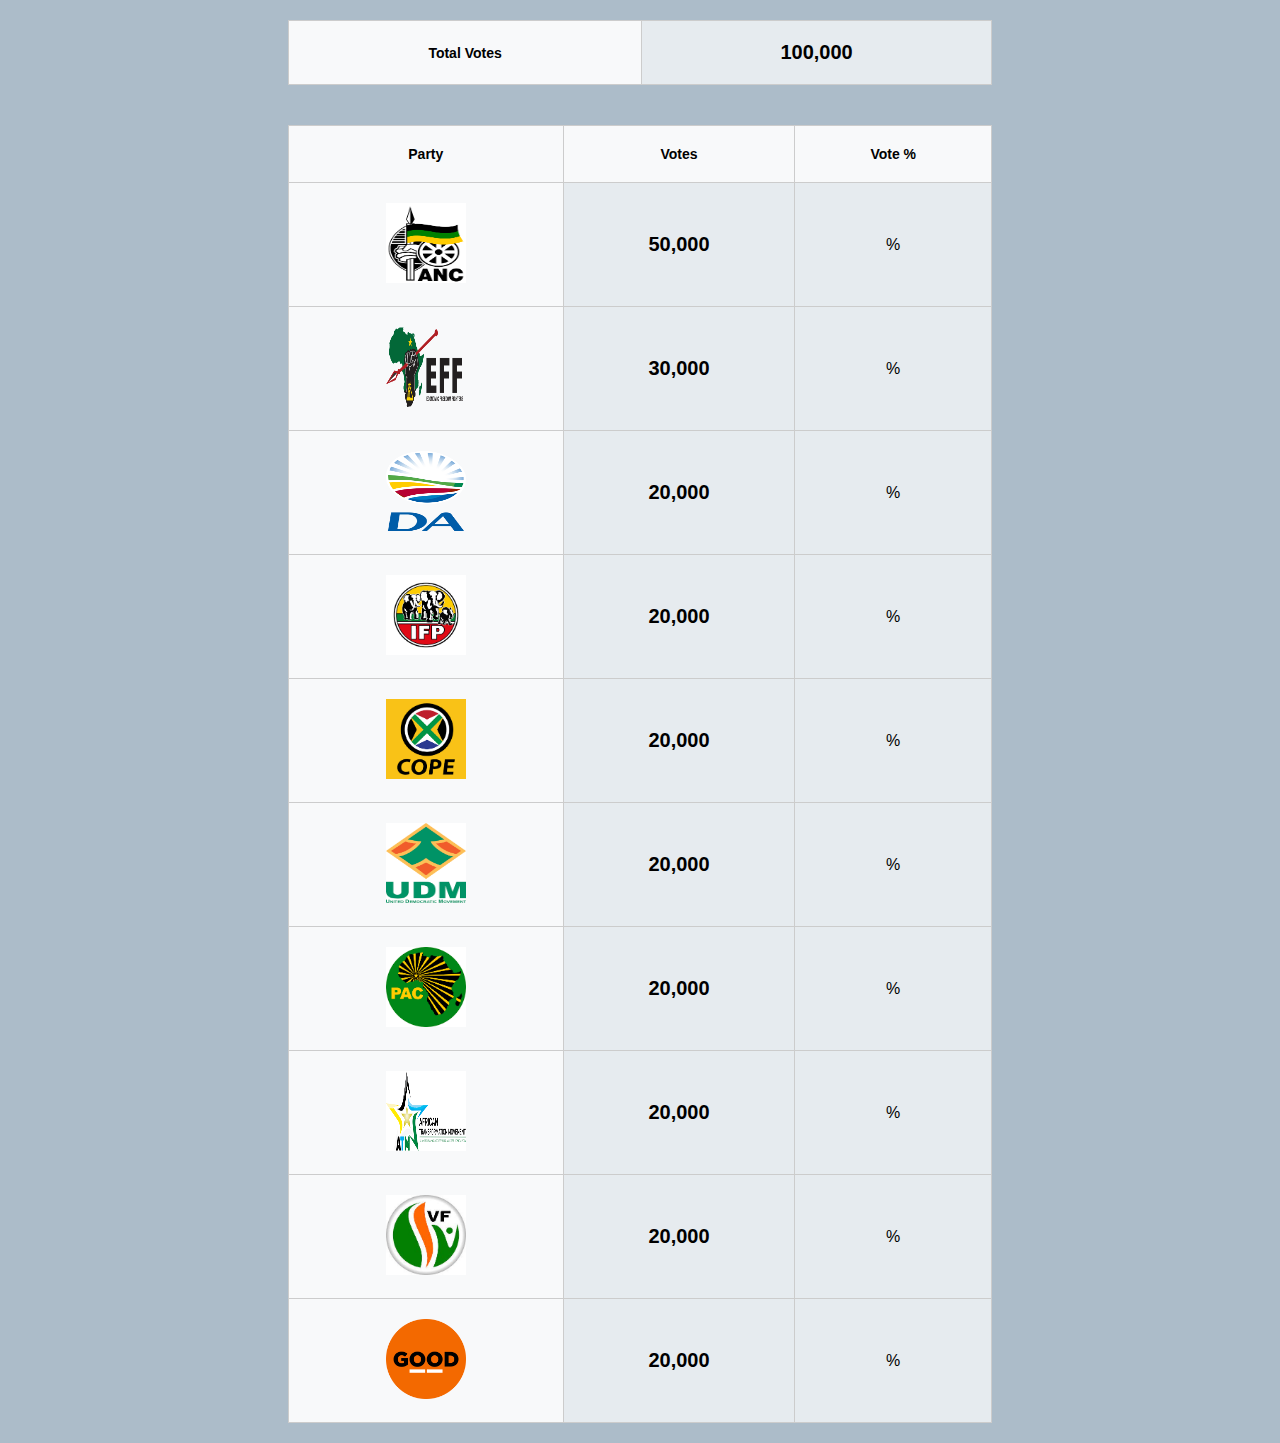
<file: index.html>
<!DOCTYPE html>
<html>
<head>
	<meta charset="UTF-8">
    <meta name="viewport" content="width=device-width, initial-scale=1.0">
	<title>Track Results</title>
	<style>
		body {
			font-family: Arial, sans-serif;
			margin: 0;
			padding: 0;
			background-color: rgba(172, 188, 201);
		}

		.container {
			display: flex;
			flex-direction: column;
			align-items: center;
		}

		table {
			width: 55%;
			border-collapse: collapse;
			background-color: rgba(255, 255, 255, 0.7);
			margin-top: 20px;
			margin-bottom: 20px;
		}

		th, td {
			padding: 20px;
			text-align: center;
			border: 1px solid #ccc;
		}

		th {
			font-size: 14px;
			background-color: rgba(255, 255, 255, 0.7);
			font-weight: bold;
		}

		td:first-child {
			font-size: 14px;
			font-weight: bold;
			color: rgb(68, 68, 68);
			background-color: rgba(255, 255, 255, 0.7);
		}

		td:nth-child(2) {
			font-size: 20px;
			font-weight: bold;
			
		}

		.party-logo {
			width: 5rem;
			height: 5rem;
		}

		@media screen and (max-width: 768px) {
			table {
				width: 35%;
			}

			td:first-child, td:nth-child(2) {
				font-size: 16px;
			}
		}
	</style>
</head>
<body>
	<div class="container">
		<table>
			<tr>
				<th>Total Votes</th>
				<td>100,000</td>
			</tr>
		</table>
		<table>
			<tr>
				<th>Party</th>
				<th>Votes</th>
				<th>Vote %</th>
			</tr>
			
			<tr>
				<td><img class="party-logo" src="./ANC.png"></td>
				<td>50,000</td>
				<td>%</td>
			</tr>
			<tr>
				<td><img class="party-logo" src="./EFFLogo1.png"></td>
				<td>30,000</td>
				<td>%</td>
			</tr>
			<tr>
				<td><img class="party-logo" src="./Democratic_Alliance_(SA)_logo.svg.png"></td>
				<td>20,000</td>
				<td>%</td>
			</tr>
			<tr>
				<td><img class="party-logo" src="./IFP.png"></td>
				<td>20,000</td>
				<td>%</td>
			</tr>
			<tr>
				<td><img class="party-logo" src="./COPE.png"></td>
				<td>20,000</td>
				<td>%</td>
			</tr>
			<tr>
				<td><img class="party-logo" src="./UDM.png"></td>
				<td>20,000</td>
				<td>%</td>
			</tr>
			<tr>
				<td><img class="party-logo" src="./PAC.png"></td>
				<td>20,000</td>
				<td>%</td>
			</tr>
			<tr>
				<td><img class="party-logo" src="./ATM.png"></td>
				<td>20,000</td>
				<td>%</td>
			</tr>
			<tr>
				<td><img class="party-logo" src="./FF+.jpg"></td>
				<td>20,000</td>
				<td>%</td>
			</tr>
			<tr>
				<td><img class="party-logo" src="./GOOD.png"></td>
				<td>20,000</td>
				<td>%</td>
			</tr>
		</table>
	</div>
</body>
</html>
</file>
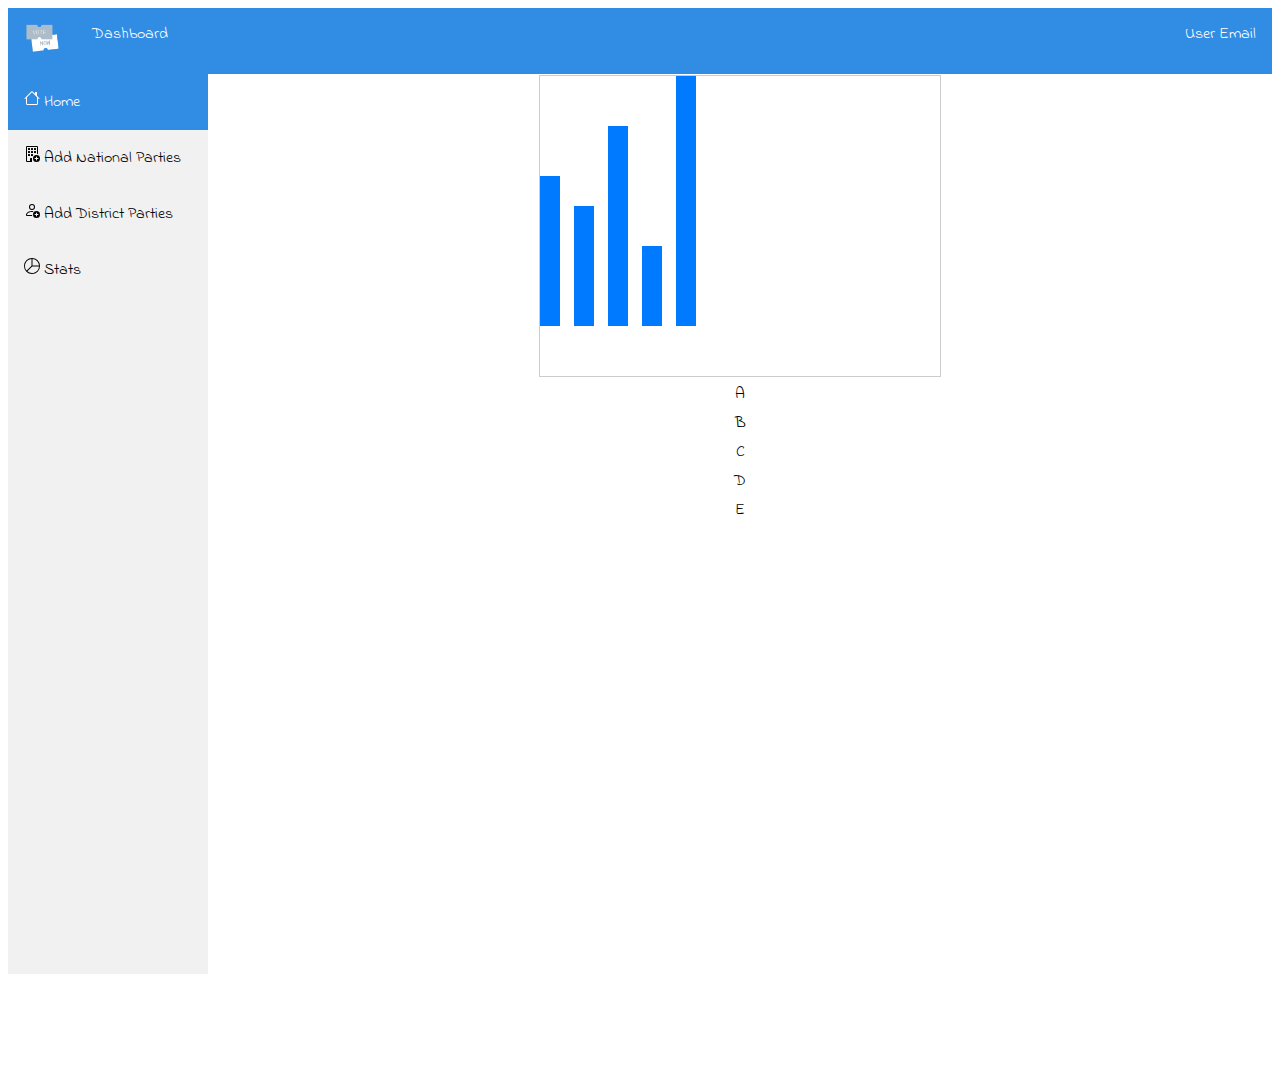
<file: dashboard/index.html>
<!DOCTYPE html>
<html lang="en">
<head>
    <meta charset="UTF-8">
    <meta name="viewport" content="width=device-width, initial-scale=1.0">
    <title>Vote Now</title>
    <link rel="stylesheet" type="text/css" href="../css/style.css">
    <link rel="preconnect" href="https://fonts.googleapis.com">
    <link rel="preconnect" href="https://fonts.gstatic.com" crossorigin>
    <link href="https://fonts.googleapis.com/css2?family=Indie+Flower&display=swap" rel="stylesheet">
</head>
<body>
<style>
    .graph {
        width: 400px;
        height: 300px;
        border: 1px solid #ccc;
        margin: 0 auto;
      }
  
      .bar {
        background-color: #007bff;
        width: 20px;
        margin-right: 10px;
        display: inline-block;
        vertical-align: bottom;
      }
  
      .bar-label {
        text-align: center;
        margin-top: 5px;
      }
    </style>
    <!-- Navbar -->
    <ul class="navbar">
        <li><a href="#home"><img src="../images/logo.png" height="30"/></a></li>
        
        <li><a href="#about">Dashboard</a></li>
        <li>
          <a href="#contact">User Email</a>
          <ul class="dropdown">
            <li><a href="#option1">Log Out</a></li>
          </ul>
        </li>
      </ul>
    <!-- Navbar -->
    <!-- The sidebar -->
    <div class="sidebar">
        <a class="active" href="#home">
            <svg xmlns="http://www.w3.org/2000/svg" width="16" height="16" fill="currentColor" class="bi bi-house" viewBox="0 0 16 16">
                <path d="M8.707 1.5a1 1 0 0 0-1.414 0L.646 8.146a.5.5 0 0 0 .708.708L2 8.207V13.5A1.5 1.5 0 0 0 3.5 15h9a1.5 1.5 0 0 0 1.5-1.5V8.207l.646.647a.5.5 0 0 0 .708-.708L13 5.793V2.5a.5.5 0 0 0-.5-.5h-1a.5.5 0 0 0-.5.5v1.293L8.707 1.5ZM13 7.207V13.5a.5.5 0 0 1-.5.5h-9a.5.5 0 0 1-.5-.5V7.207l5-5 5 5Z"/>
            </svg>
            Home
        </a>
        <a href="#news">
            <svg xmlns="http://www.w3.org/2000/svg" width="16" height="16" fill="currentColor" class="bi bi-building-add" viewBox="0 0 16 16">
                <path d="M12.5 16a3.5 3.5 0 1 0 0-7 3.5 3.5 0 0 0 0 7Zm.5-5v1h1a.5.5 0 0 1 0 1h-1v1a.5.5 0 0 1-1 0v-1h-1a.5.5 0 0 1 0-1h1v-1a.5.5 0 0 1 1 0Z"/>
                <path d="M2 1a1 1 0 0 1 1-1h10a1 1 0 0 1 1 1v6.5a.5.5 0 0 1-1 0V1H3v14h3v-2.5a.5.5 0 0 1 .5-.5H8v4H3a1 1 0 0 1-1-1V1Z"/>
                <path d="M4.5 2a.5.5 0 0 0-.5.5v1a.5.5 0 0 0 .5.5h1a.5.5 0 0 0 .5-.5v-1a.5.5 0 0 0-.5-.5h-1Zm3 0a.5.5 0 0 0-.5.5v1a.5.5 0 0 0 .5.5h1a.5.5 0 0 0 .5-.5v-1a.5.5 0 0 0-.5-.5h-1Zm3 0a.5.5 0 0 0-.5.5v1a.5.5 0 0 0 .5.5h1a.5.5 0 0 0 .5-.5v-1a.5.5 0 0 0-.5-.5h-1Zm-6 3a.5.5 0 0 0-.5.5v1a.5.5 0 0 0 .5.5h1a.5.5 0 0 0 .5-.5v-1a.5.5 0 0 0-.5-.5h-1Zm3 0a.5.5 0 0 0-.5.5v1a.5.5 0 0 0 .5.5h1a.5.5 0 0 0 .5-.5v-1a.5.5 0 0 0-.5-.5h-1Zm3 0a.5.5 0 0 0-.5.5v1a.5.5 0 0 0 .5.5h1a.5.5 0 0 0 .5-.5v-1a.5.5 0 0 0-.5-.5h-1Zm-6 3a.5.5 0 0 0-.5.5v1a.5.5 0 0 0 .5.5h1a.5.5 0 0 0 .5-.5v-1a.5.5 0 0 0-.5-.5h-1Zm3 0a.5.5 0 0 0-.5.5v1a.5.5 0 0 0 .5.5h1a.5.5 0 0 0 .5-.5v-1a.5.5 0 0 0-.5-.5h-1Z"/>
            </svg>
            Add National Parties
        </a>
        <a href="#contact">
            <svg xmlns="http://www.w3.org/2000/svg" width="16" height="16" fill="currentColor" class="bi bi-person-add" viewBox="0 0 16 16">
                <path d="M12.5 16a3.5 3.5 0 1 0 0-7 3.5 3.5 0 0 0 0 7Zm.5-5v1h1a.5.5 0 0 1 0 1h-1v1a.5.5 0 0 1-1 0v-1h-1a.5.5 0 0 1 0-1h1v-1a.5.5 0 0 1 1 0Zm-2-6a3 3 0 1 1-6 0 3 3 0 0 1 6 0ZM8 7a2 2 0 1 0 0-4 2 2 0 0 0 0 4Z"/>
                <path d="M8.256 14a4.474 4.474 0 0 1-.229-1.004H3c.001-.246.154-.986.832-1.664C4.484 10.68 5.711 10 8 10c.26 0 .507.009.74.025.226-.341.496-.65.804-.918C9.077 9.038 8.564 9 8 9c-5 0-6 3-6 4s1 1 1 1h5.256Z"/>
            </svg>
            Add District Parties
        </a>
        <a href="#about">
            <svg xmlns="http://www.w3.org/2000/svg" width="16" height="16" fill="currentColor" class="bi bi-pie-chart" viewBox="0 0 16 16">
                <path d="M7.5 1.018a7 7 0 0 0-4.79 11.566L7.5 7.793V1.018zm1 0V7.5h6.482A7.001 7.001 0 0 0 8.5 1.018zM14.982 8.5H8.207l-4.79 4.79A7 7 0 0 0 14.982 8.5zM0 8a8 8 0 1 1 16 0A8 8 0 0 1 0 8z"/>
            </svg>
            Stats
        </a>
    </div>
    
    <!-- Page content -->
    <div class="content">
        <div class="graph">
            <div class="bar" style="height: 150px;"></div>
            <div class="bar" style="height: 120px;"></div>
            <div class="bar" style="height: 200px;"></div>
            <div class="bar" style="height: 80px;"></div>
            <div class="bar" style="height: 250px;"></div>
          </div>
          <div class="bar-label">A</div>
          <div class="bar-label">B</div>
          <div class="bar-label">C</div>
          <div class="bar-label">D</div>
          <div class="bar-label">E</div>
    </div>

    
        
    
</body>
</html>
</file>
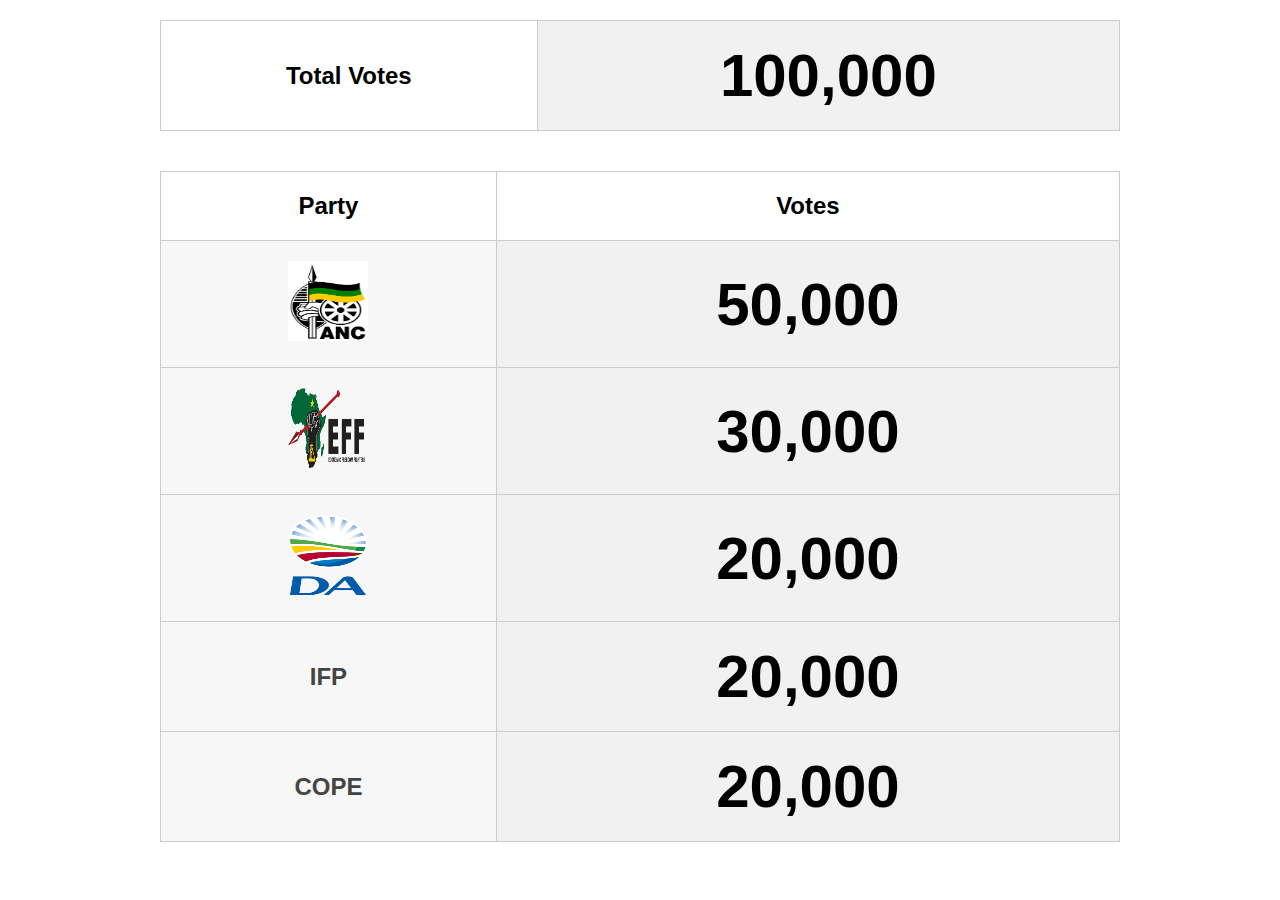
<file: dashboard_/index.html>
<!DOCTYPE html>
<html>
<head>
	<title>Track Results</title>
	<style>
		body {
			font-family: Arial, sans-serif;
			margin: 0;
			padding: 0;
		}

		.container {
			display: flex;
			flex-direction: column;
			align-items: center;
		}

		table {
			width: 75%;
			border-collapse: collapse;
			background-color: #f1f1f1;
			margin-top: 20px;
			margin-bottom: 20px;
		}

		th, td {
			padding: 20px;
			text-align: center;
			border: 1px solid #ccc;
		}

		th {
			font-size: 24px;
			background-color: rgb(255, 255, 255);
			font-weight: bold;
		}

		td:first-child {
			font-size: 24px;
			font-weight: bold;
			color: rgb(68, 68, 68);
			background-color: rgba(255, 255, 255, 0.414);
		}

		td:nth-child(2) {
			font-size: 60px;
			font-weight: bold;
		}

		.party-logo {
			width: 5rem;
			height: 5rem;
		}

		@media screen and (max-width: 768px) {
			table {
				width: 100%;
			}

			td:first-child, td:nth-child(2) {
				font-size: 16px;
			}
		}
	</style>
</head>
<body>
	<div class="container">
		<table>
			<tr>
				<th>Total Votes</th>
				<td>100,000</td>
			</tr>
		</table>
		<table>
			<tr>
				<th>Party</th>
				<th>Votes</th>
			</tr>
			
			<tr>
				<td><img class="party-logo" src="./download.png"></td>
				<td>50,000</td>
			</tr>
			<tr>
				<td><img class="party-logo" src="./EFFLogo1.png"></td>
				<td>30,000</td>
			</tr>
			<tr>
				<td><img class="party-logo" src="./Democratic_Alliance_(SA)_logo.svg.png"></td>
				<td>20,000</td>
			</tr>
			<tr>
				<td>IFP</td>
				<td>20,000</td>
			</tr>
			<tr>
				<td>COPE</td>
				<td>20,000</td>
			</tr>
		</table>
	</div>
</body>
</html>
</file>
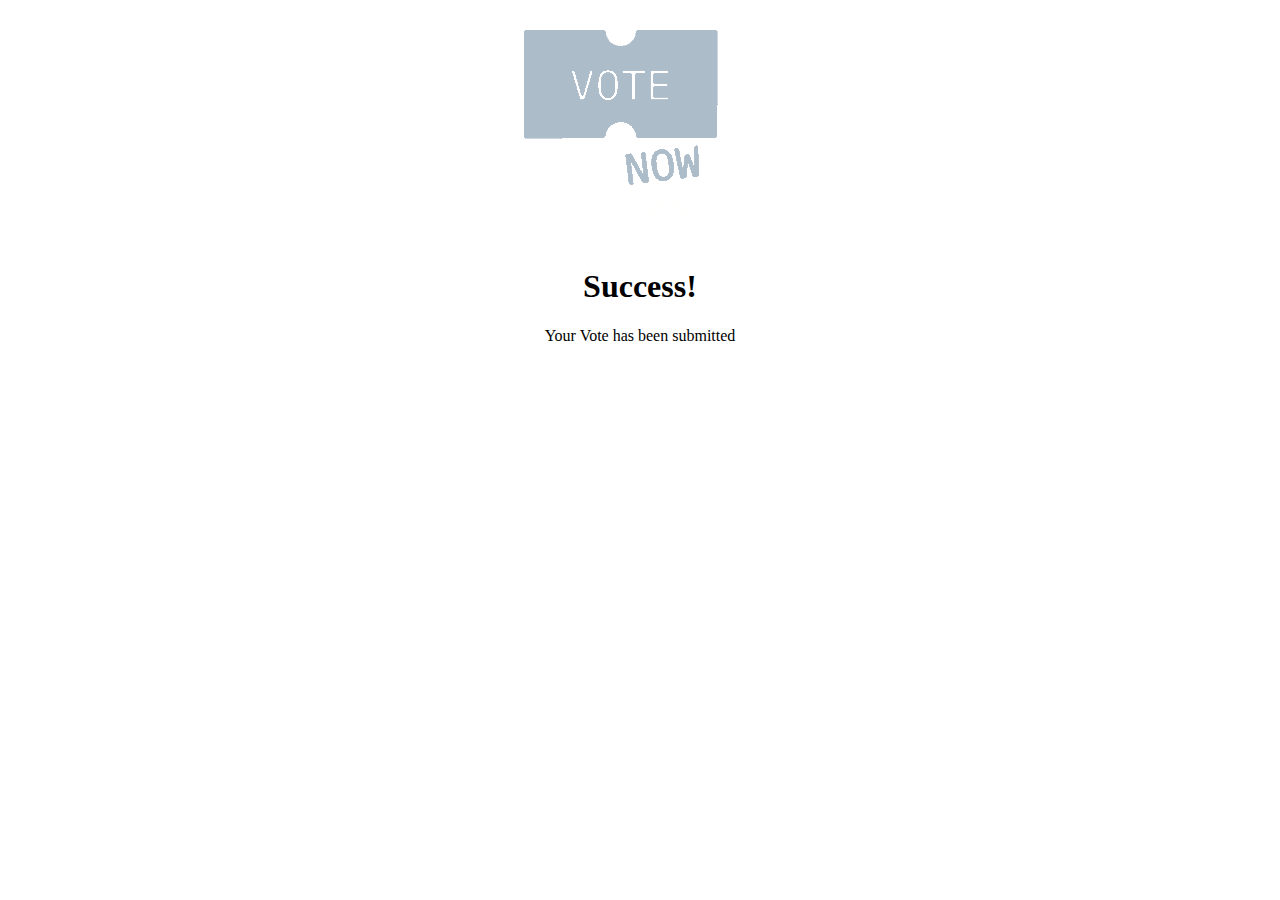
<file: done/index.html>
<!DOCTYPE html>
<html lang="en">
<head>
    <meta charset="UTF-8">
    <meta name="viewport" content="width=device-width, initial-scale=1.0">
    <title>Vote Now</title>
    <link rel="stylesheet" type="text/css" href="../css/style.css">
</head>
<body>
    <center>
        <img src="../images/logo.png" class="mb-1"/>
        <h1>Success!</h1>
        <form>
            <label>Your Vote has been submitted </label>
        </form>
    </center>
</body>
</html>
</file>
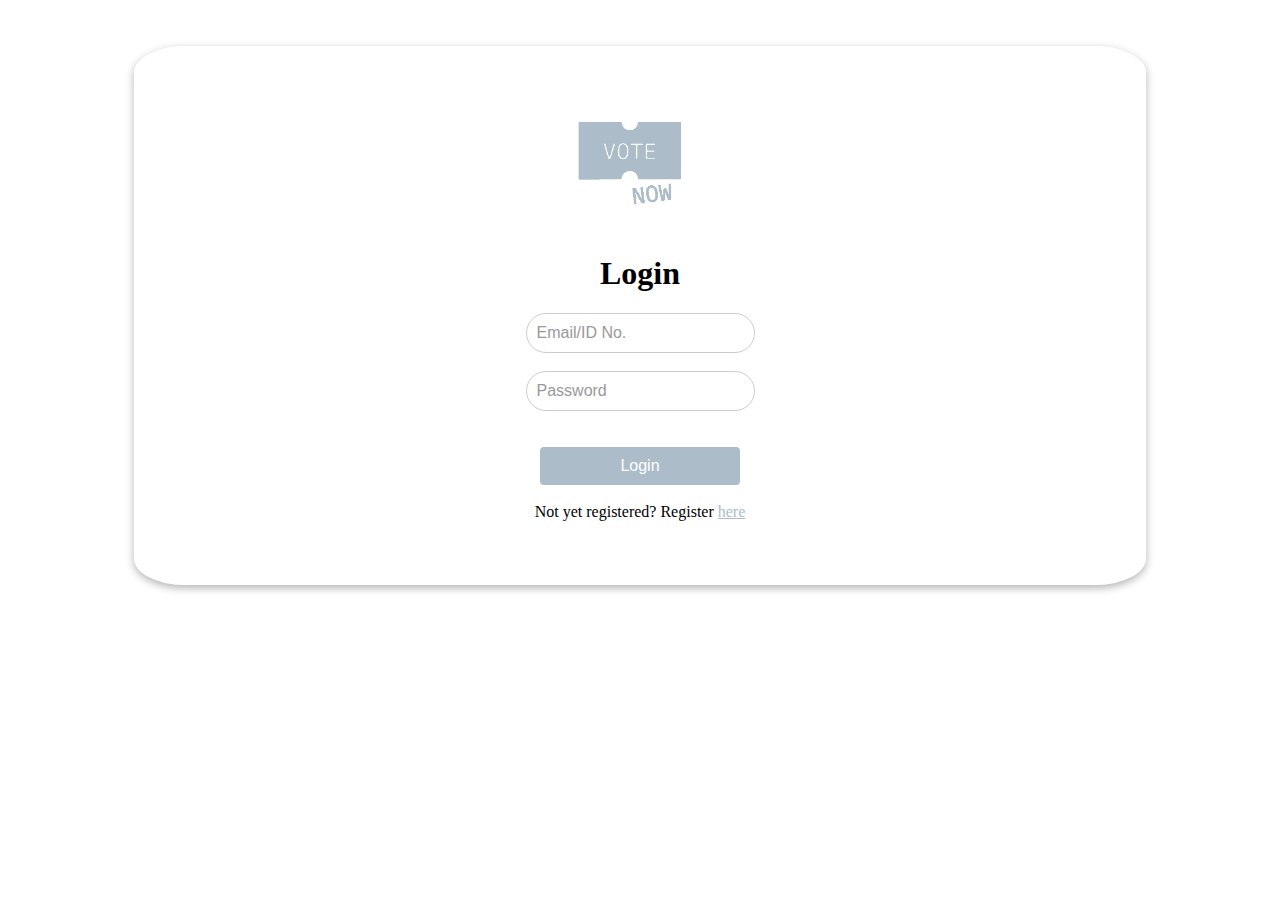
<file: login/index.html>
<!DOCTYPE html>
<html lang="en">
<head>
    <meta charset="UTF-8">
    <meta name="viewport" content="width=device-width, initial-scale=1.0">
    <title>Vote Now</title>
    <link rel="stylesheet" type="text/css" href="../css/style.css">
</head>
<body class="body">
    <center class="slide-in" id="loginFrom">
        <img src="../images/logo.png"  height="120"/>
        <h1>Login</h1>
        <form>
            <input type="text" id="username" placeholder="Email/ID No."/>
            <br>
            <br>
            <input type="password" id="password" placeholder="Password"/>
            <br>
            <br>
            <div id="loader"></div>
            <label id="feedback"></label>
            <br>
            <button type="button" class="button" onclick="login()">Login</button>
            <br>
            <br>
            <label>Not yet registered? Register <a href="../register/" style="color: rgb(172, 188, 201)">here</a></label>
        </form>
    </center>

    <script>
        // Show the loader
        function showLoader() {
            document.getElementById("loader").style.display = "block";
        }

        // Hide the loader
        function hideLoader() {
            document.getElementById("loader").style.display = "none";
        }

        function login(){
            showLoader();

            let user = document.getElementById("username").value;
            let password = document.getElementById("password").value;
            let xhttp = new XMLHttpRequest();

            console.log("user: " + user);
            console.log("password: " + password);

            xhttp.onreadystatechange = function() {
                if (this.readyState == 4 && this.status == 200) {
                    // Typical action to be performed when the document is ready:
                    
                }
            };

            var jsonString = '{"user": "' + user + '", "password": "' + password + '"}';
            var jsonObject = JSON.parse(jsonString);

            
            xhttp.open("post", "../js/login.js", true);
            xhttp.setRequestHeader('Content-type', 'application/json')
            xhttp.send(jsonObject);
        }
    </script>
</body>
</html>
</file>
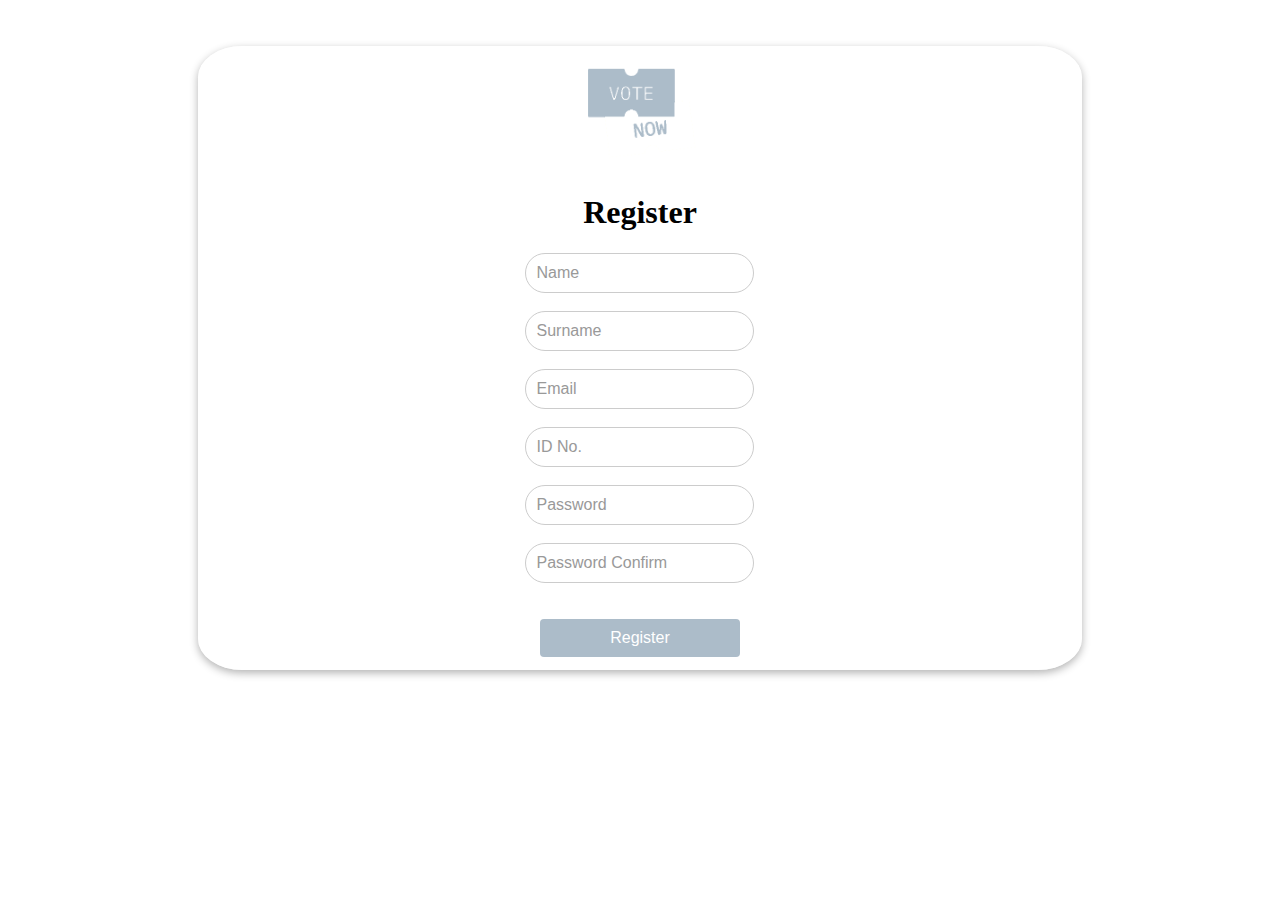
<file: register/index.html>
<!DOCTYPE html>
<html lang="en">
<head>
    <meta charset="UTF-8">
    <meta name="viewport" content="width=device-width, initial-scale=1.0">
    <title>Vote Now</title>

    <link rel="stylesheet" type="text/css" href="../css/style.css">
</head>
<body class="body">
    <center class="slide-in" id="regForm">
        <img src="../images/logo.png" class="mb-1" height="100"/>
        <h1>Register</h1>
        <form>
            <input type="text" id="name" placeholder="Name"/>
            <br>
            <br>
            <input type="text" id="surname" placeholder="Surname"/>
            <br>
            <br>
            <input type="text" id="email" placeholder="Email"/>
            <br>
            <br>
            <input type="text" id="id" placeholder="ID No."/>
            <br>
            <br>
            <input type="password" id="password" placeholder="Password"/>
            <br>
            <br>
            <input type="password" id="passwordConfirm" placeholder="Password Confirm"/>
            <br>
            <label id="feedback" style="color: red"></label>
            <div id="loader"></div>
            <br>
            <br>
            <button type="button" class="button" onclick="login()">Register</button>
        </form>
    </center>

    <script>
        // Hide the loader
        function showLoader() {
            document.getElementById("loader").style.display = "block";
        }

        // Hide the loader
        function hideLoader() {
            document.getElementById("loader").style.display = "none";
        }

        function login(){
             

            let name = document.getElementById("name").value;
            let surname = document.getElementById("surname").value;
            let email = document.getElementById("email").value;
            let id = document.getElementById("id").value;
            let password = document.getElementById("password").value;
            let passwordConfirm = document.getElementById("passwordConfirm").value;

            const emailRegex = /^[^\s@]+@[^\s@]+\.[^\s@]+$/;
            const isValidEmail = emailRegex.test(email);

            if(name.length < 3){
                document.getElementById("feedback").innerText = "Name should be at least 3 characters!";
            }
            else if(surname.length < 3){
                document.getElementById("feedback").innerText = "Surname should be at least 3 characters!";
            }
            else if(!isValidEmail){
                document.getElementById("feedback").innerText = "Invalid Email!";
            }
            else if(id.length != 13){
                document.getElementById("feedback").innerText = "ID should be a valid SA ID!";
            }
            else if(password.length < 8){
                document.getElementById("feedback").innerText = "Password should be greater than 8 characters!";
            }
            else if(password != passwordConfirm){
                document.getElementById("feedback").innerText = "Passwords don't match!";
            }else{
                showLoader();

                let xhttp = new XMLHttpRequest();

                console.log("user: " + name);
                console.log("password: " + password);

                xhttp.onreadystatechange = function() {
                    if (this.readyState == 4 && this.status == 200) {
                        // Typical action to be performed when the document is ready:
                        
                    }
                };

                var jsonString = '{"name": "' + name + '", "surname": "' + surname + '", "email": "' + email + '", "id": "' + id + '", "password": "' + passwordConfirm + '"}';
                var jsonObject = JSON.parse(jsonString);
                
                xhttp.open("post", "js/register.js", true);
                xhr.setRequestHeader('Content-type', 'application/json')
                xhttp.send(jsonObject);
            }

            

            
        }
    </script>
</body>
</html>
</file>
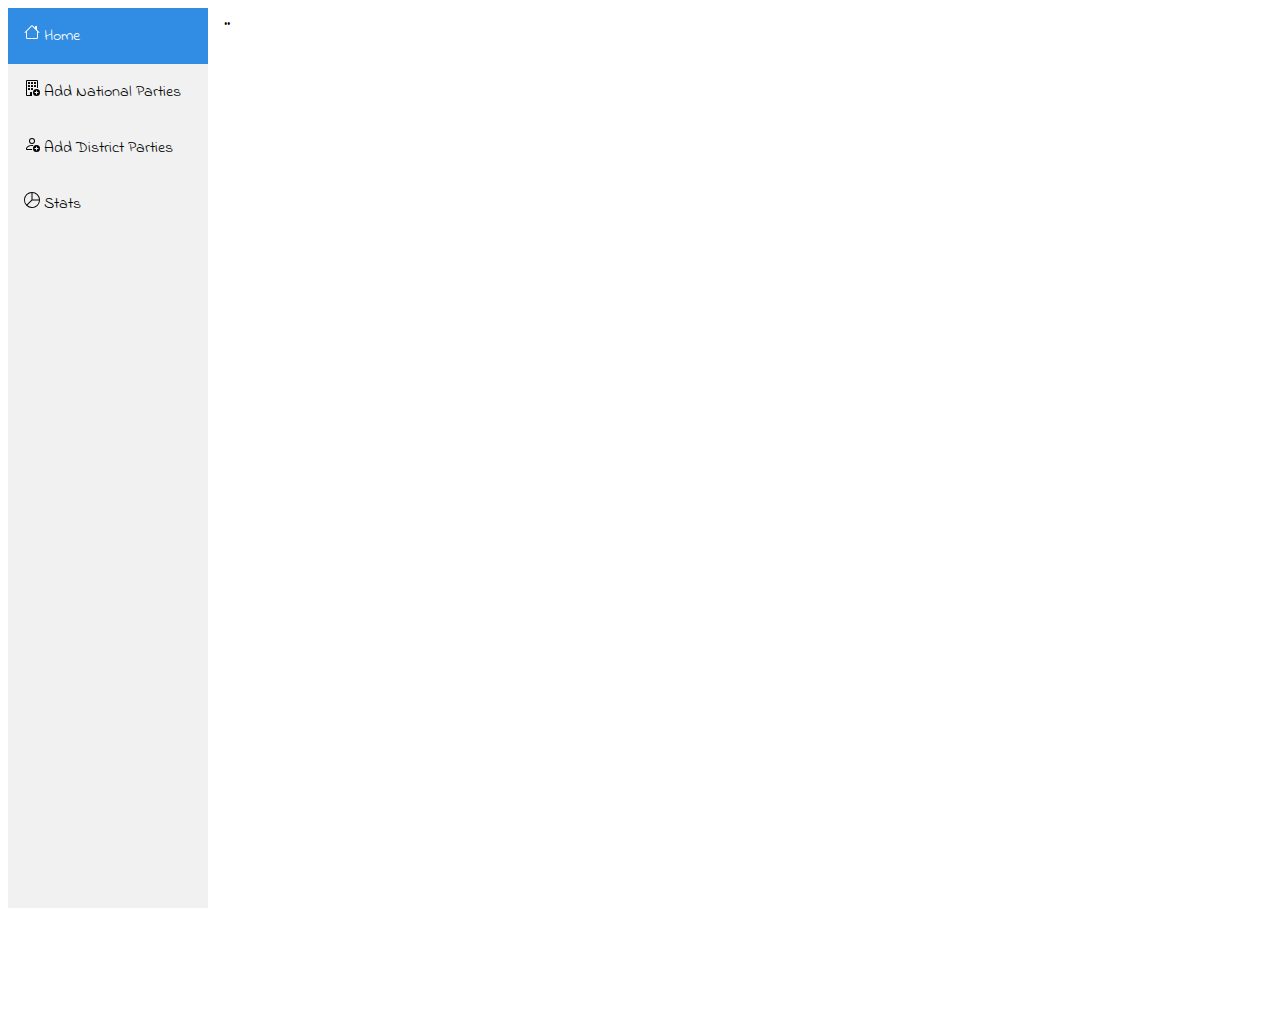
<file: dashboard.html>
<!DOCTYPE html>
<html lang="en">
<head>
    <meta charset="UTF-8">
    <meta name="viewport" content="width=device-width, initial-scale=1.0">
    <title>Vote Now</title>
    <link rel="stylesheet" type="text/css" href="css/style.css">
    <link rel="preconnect" href="https://fonts.googleapis.com">
    <link rel="preconnect" href="https://fonts.gstatic.com" crossorigin>
    <link href="https://fonts.googleapis.com/css2?family=Indie+Flower&display=swap" rel="stylesheet">
</head>
<body>
    <!-- The sidebar -->
    <div class="sidebar">
        <a class="active" href="#home">
            <svg xmlns="http://www.w3.org/2000/svg" width="16" height="16" fill="currentColor" class="bi bi-house" viewBox="0 0 16 16">
                <path d="M8.707 1.5a1 1 0 0 0-1.414 0L.646 8.146a.5.5 0 0 0 .708.708L2 8.207V13.5A1.5 1.5 0 0 0 3.5 15h9a1.5 1.5 0 0 0 1.5-1.5V8.207l.646.647a.5.5 0 0 0 .708-.708L13 5.793V2.5a.5.5 0 0 0-.5-.5h-1a.5.5 0 0 0-.5.5v1.293L8.707 1.5ZM13 7.207V13.5a.5.5 0 0 1-.5.5h-9a.5.5 0 0 1-.5-.5V7.207l5-5 5 5Z"/>
            </svg>
            Home
        </a>
        <a href="#news">
            <svg xmlns="http://www.w3.org/2000/svg" width="16" height="16" fill="currentColor" class="bi bi-building-add" viewBox="0 0 16 16">
                <path d="M12.5 16a3.5 3.5 0 1 0 0-7 3.5 3.5 0 0 0 0 7Zm.5-5v1h1a.5.5 0 0 1 0 1h-1v1a.5.5 0 0 1-1 0v-1h-1a.5.5 0 0 1 0-1h1v-1a.5.5 0 0 1 1 0Z"/>
                <path d="M2 1a1 1 0 0 1 1-1h10a1 1 0 0 1 1 1v6.5a.5.5 0 0 1-1 0V1H3v14h3v-2.5a.5.5 0 0 1 .5-.5H8v4H3a1 1 0 0 1-1-1V1Z"/>
                <path d="M4.5 2a.5.5 0 0 0-.5.5v1a.5.5 0 0 0 .5.5h1a.5.5 0 0 0 .5-.5v-1a.5.5 0 0 0-.5-.5h-1Zm3 0a.5.5 0 0 0-.5.5v1a.5.5 0 0 0 .5.5h1a.5.5 0 0 0 .5-.5v-1a.5.5 0 0 0-.5-.5h-1Zm3 0a.5.5 0 0 0-.5.5v1a.5.5 0 0 0 .5.5h1a.5.5 0 0 0 .5-.5v-1a.5.5 0 0 0-.5-.5h-1Zm-6 3a.5.5 0 0 0-.5.5v1a.5.5 0 0 0 .5.5h1a.5.5 0 0 0 .5-.5v-1a.5.5 0 0 0-.5-.5h-1Zm3 0a.5.5 0 0 0-.5.5v1a.5.5 0 0 0 .5.5h1a.5.5 0 0 0 .5-.5v-1a.5.5 0 0 0-.5-.5h-1Zm3 0a.5.5 0 0 0-.5.5v1a.5.5 0 0 0 .5.5h1a.5.5 0 0 0 .5-.5v-1a.5.5 0 0 0-.5-.5h-1Zm-6 3a.5.5 0 0 0-.5.5v1a.5.5 0 0 0 .5.5h1a.5.5 0 0 0 .5-.5v-1a.5.5 0 0 0-.5-.5h-1Zm3 0a.5.5 0 0 0-.5.5v1a.5.5 0 0 0 .5.5h1a.5.5 0 0 0 .5-.5v-1a.5.5 0 0 0-.5-.5h-1Z"/>
            </svg>
            Add National Parties
        </a>
        <a href="#contact">
            <svg xmlns="http://www.w3.org/2000/svg" width="16" height="16" fill="currentColor" class="bi bi-person-add" viewBox="0 0 16 16">
                <path d="M12.5 16a3.5 3.5 0 1 0 0-7 3.5 3.5 0 0 0 0 7Zm.5-5v1h1a.5.5 0 0 1 0 1h-1v1a.5.5 0 0 1-1 0v-1h-1a.5.5 0 0 1 0-1h1v-1a.5.5 0 0 1 1 0Zm-2-6a3 3 0 1 1-6 0 3 3 0 0 1 6 0ZM8 7a2 2 0 1 0 0-4 2 2 0 0 0 0 4Z"/>
                <path d="M8.256 14a4.474 4.474 0 0 1-.229-1.004H3c.001-.246.154-.986.832-1.664C4.484 10.68 5.711 10 8 10c.26 0 .507.009.74.025.226-.341.496-.65.804-.918C9.077 9.038 8.564 9 8 9c-5 0-6 3-6 4s1 1 1 1h5.256Z"/>
            </svg>
            Add District Parties
        </a>
        <a href="#about">
            <svg xmlns="http://www.w3.org/2000/svg" width="16" height="16" fill="currentColor" class="bi bi-pie-chart" viewBox="0 0 16 16">
                <path d="M7.5 1.018a7 7 0 0 0-4.79 11.566L7.5 7.793V1.018zm1 0V7.5h6.482A7.001 7.001 0 0 0 8.5 1.018zM14.982 8.5H8.207l-4.79 4.79A7 7 0 0 0 14.982 8.5zM0 8a8 8 0 1 1 16 0A8 8 0 0 1 0 8z"/>
            </svg>
            Stats
        </a>
    </div>
    
    <!-- Page content -->
    <div class="content">
        ..
    </div>

    
        
    
</body>
</html>
</file>
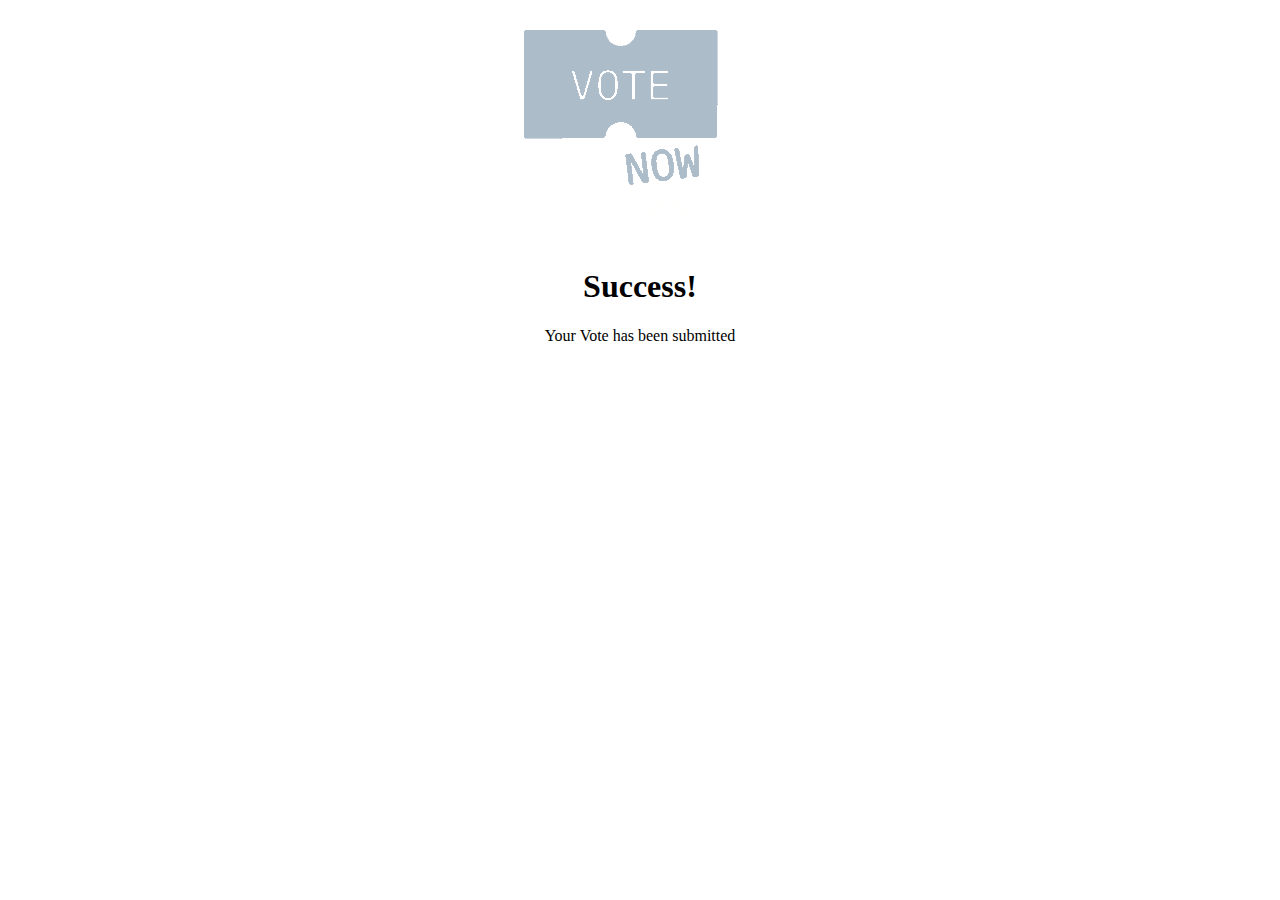
<file: done.html>
<!DOCTYPE html>
<html lang="en">
<head>
    <meta charset="UTF-8">
    <meta name="viewport" content="width=device-width, initial-scale=1.0">
    <title>Vote Now</title>
    <link rel="stylesheet" type="text/css" href="css/style.css">
</head>
<body>
    <center>
        <img src="images/logo.png" class="mb-1"/>
        <h1>Success!</h1>
        <form>
            <label>Your Vote has been submitted </label>
        </form>
    </center>
</body>
</html>
</file>
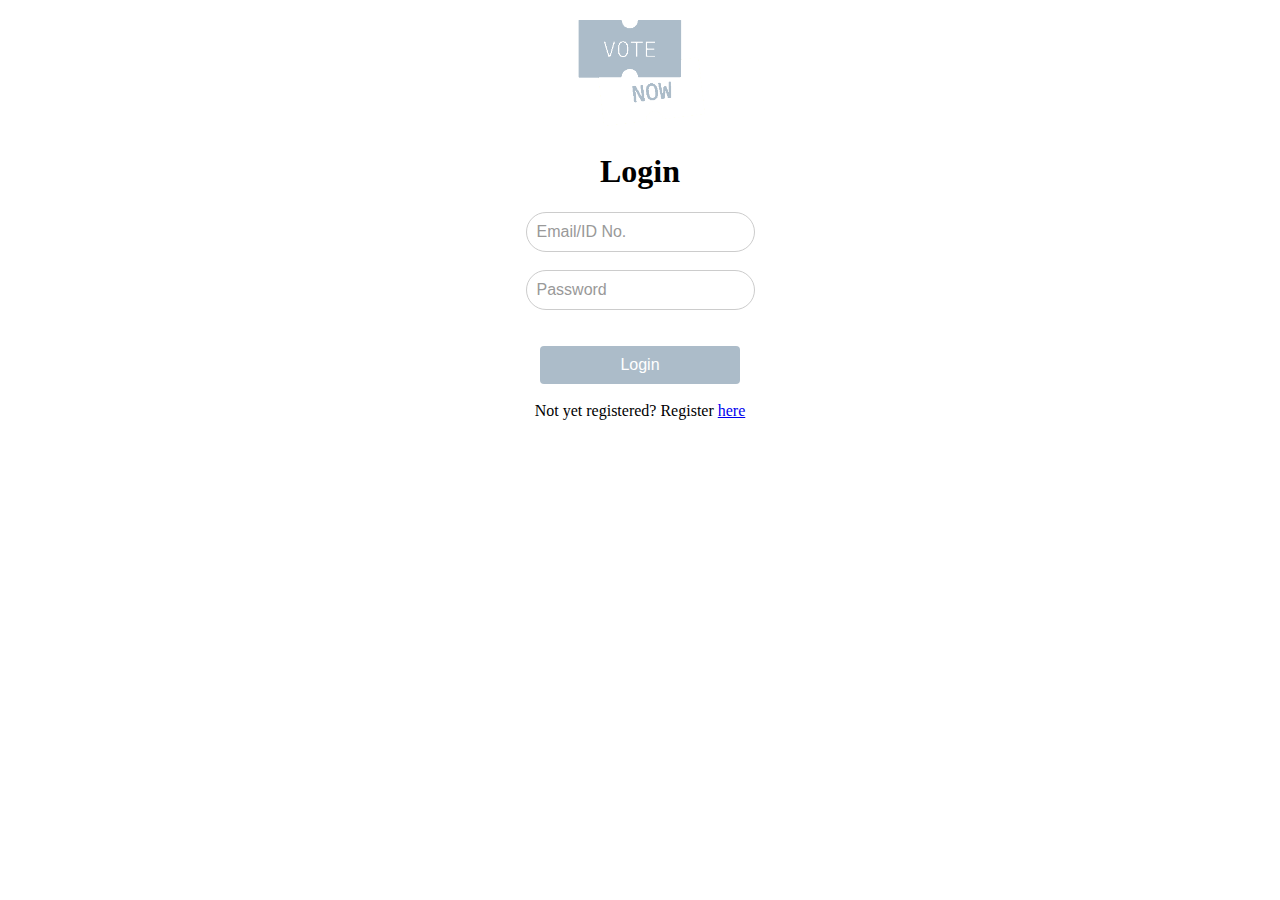
<file: login.html>
<!DOCTYPE html>
<html lang="en">
<head>
    <meta charset="UTF-8">
    <meta name="viewport" content="width=device-width, initial-scale=1.0">
    <title>Vote Now</title>
    <link rel="stylesheet" type="text/css" href="css/style.css">
</head>
<body>
    <center class="slide-in">
        <img src="images/logo.png"  height="120"/>
        <h1>Login</h1>
        <form>
            <input type="text" id="username" placeholder="Email/ID No."/>
            <br>
            <br>
            <input type="password" id="password" placeholder="Password"/>
            <br>
            <br>
            <div id="loader"></div>
            <label id="feedback"></label>
            <br>
            <button type="button" class="button" onclick="login()">Login</button>
            <br>
            <br>
            <label>Not yet registered? Register <a href="register.html">here</a></label>
        </form>
    </center>

    <script>
        // Show the loader
        function showLoader() {
            document.getElementById("loader").style.display = "block";
        }

        // Hide the loader
        function hideLoader() {
            document.getElementById("loader").style.display = "none";
        }

        function login(){
            showLoader();

            let user = document.getElementById("username").value;
            let password = document.getElementById("password").value;
            let xhttp = new XMLHttpRequest();

            console.log("user: " + user);
            console.log("password: " + password);

            xhttp.onreadystatechange = function() {
                if (this.readyState == 4 && this.status == 200) {
                    // Typical action to be performed when the document is ready:
                    
                }
            };

            var jsonString = '{"user": "' + user + '", "password": "' + password + '"}';
            var jsonObject = JSON.parse(jsonString);

            
            xhttp.open("post", "js/login.js", true);
            xhttp.setRequestHeader('Content-type', 'application/json')
            xhttp.send(jsonObject);
        }
    </script>
</body>
</html>
</file>
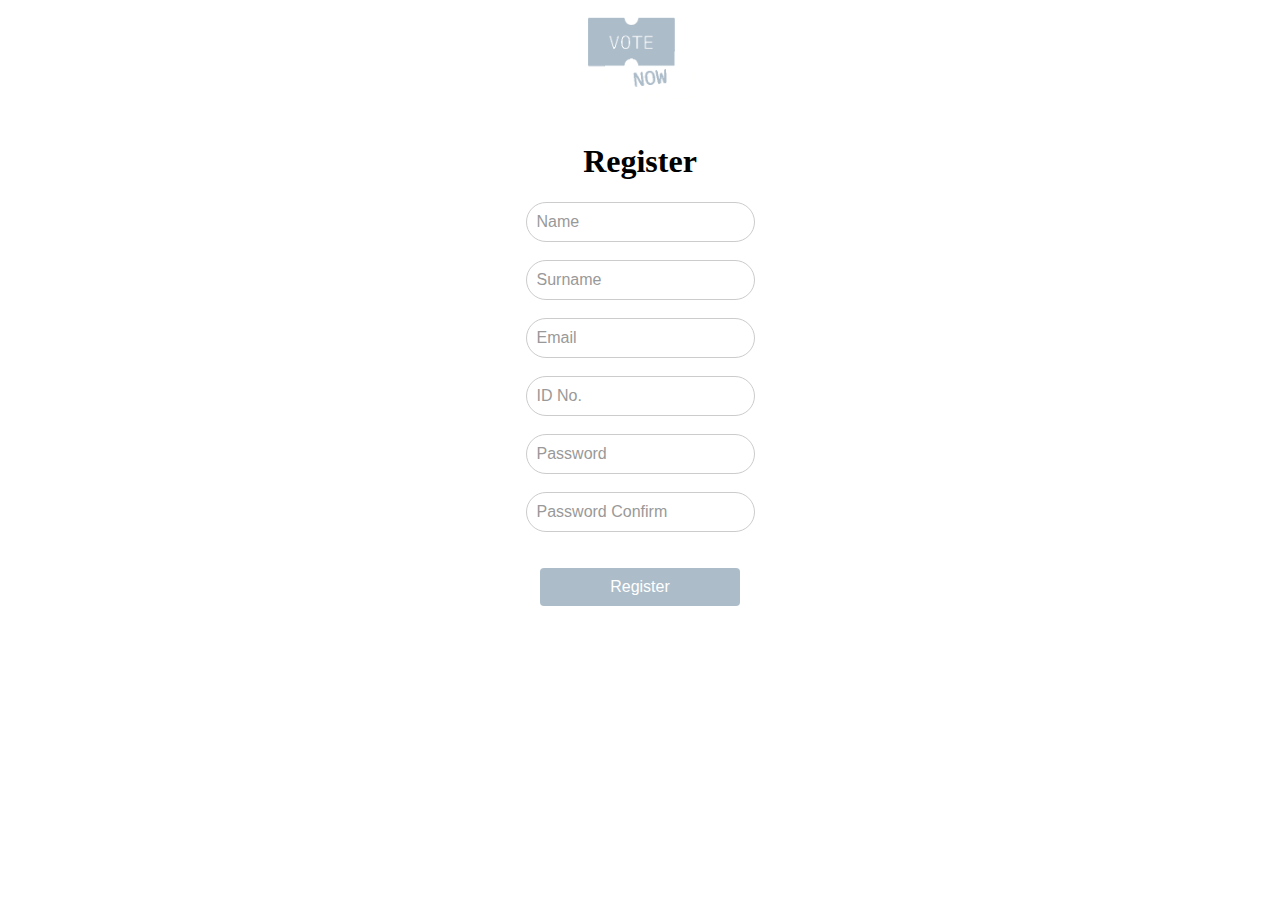
<file: register.html>
<!DOCTYPE html>
<html lang="en">
<head>
    <meta charset="UTF-8">
    <meta name="viewport" content="width=device-width, initial-scale=1.0">
    <title>Vote Now</title>

    <link rel="stylesheet" type="text/css" href="css/style.css">
</head>
<body>
    <center class="slide-in">
        <img src="images/logo.png" class="mb-1" height="100"/>
        <h1>Register</h1>
        <form>
            <input type="text" id="name" placeholder="Name"/>
            <br>
            <br>
            <input type="text" id="surname" placeholder="Surname"/>
            <br>
            <br>
            <input type="text" id="email" placeholder="Email"/>
            <br>
            <br>
            <input type="text" id="id" placeholder="ID No."/>
            <br>
            <br>
            <input type="password" id="password" placeholder="Password"/>
            <br>
            <br>
            <input type="password" id="passwordConfirm" placeholder="Password Confirm"/>
            <br>
            <label id="feedback" style="color: red"></label>
            <div id="loader"></div>
            <br>
            <br>
            <button type="button" class="button" onclick="login()">Register</button>
        </form>
    </center>

    <script>
        // Hide the loader
        function showLoader() {
            document.getElementById("loader").style.display = "block";
        }

        // Hide the loader
        function hideLoader() {
            document.getElementById("loader").style.display = "none";
        }

        function login(){
             

            let name = document.getElementById("name").value;
            let surname = document.getElementById("surname").value;
            let email = document.getElementById("email").value;
            let id = document.getElementById("id").value;
            let password = document.getElementById("password").value;
            let passwordConfirm = document.getElementById("passwordConfirm").value;

            const emailRegex = /^[^\s@]+@[^\s@]+\.[^\s@]+$/;
            const isValidEmail = emailRegex.test(email);

            if(name.length < 3){
                document.getElementById("feedback").innerText = "Name should be at least 3 characters!";
            }
            else if(surname.length < 3){
                document.getElementById("feedback").innerText = "Surname should be at least 3 characters!";
            }
            else if(!isValidEmail){
                document.getElementById("feedback").innerText = "Invalid Email!";
            }
            else if(id.length != 13){
                document.getElementById("feedback").innerText = "ID should be a valid SA ID!";
            }
            else if(password.length < 8){
                document.getElementById("feedback").innerText = "Password should be greater than 8 characters!";
            }
            else if(password != passwordConfirm){
                document.getElementById("feedback").innerText = "Passwords don't match!";
            }else{
                showLoader();

                let xhttp = new XMLHttpRequest();

                console.log("user: " + name);
                console.log("password: " + password);

                xhttp.onreadystatechange = function() {
                    if (this.readyState == 4 && this.status == 200) {
                        // Typical action to be performed when the document is ready:
                        
                    }
                };

                var jsonString = '{"name": "' + name + '", "surname": "' + surname + '", "email": "' + email + '", "id": "' + id + '", "password": "' + passwordConfirm + '"}';
                var jsonObject = JSON.parse(jsonString);
                
                xhttp.open("post", "js/register.js", true);
                xhr.setRequestHeader('Content-type', 'application/json')
                xhttp.send(jsonObject);
            }

            

            
        }
    </script>
</body>
</html>
</file>
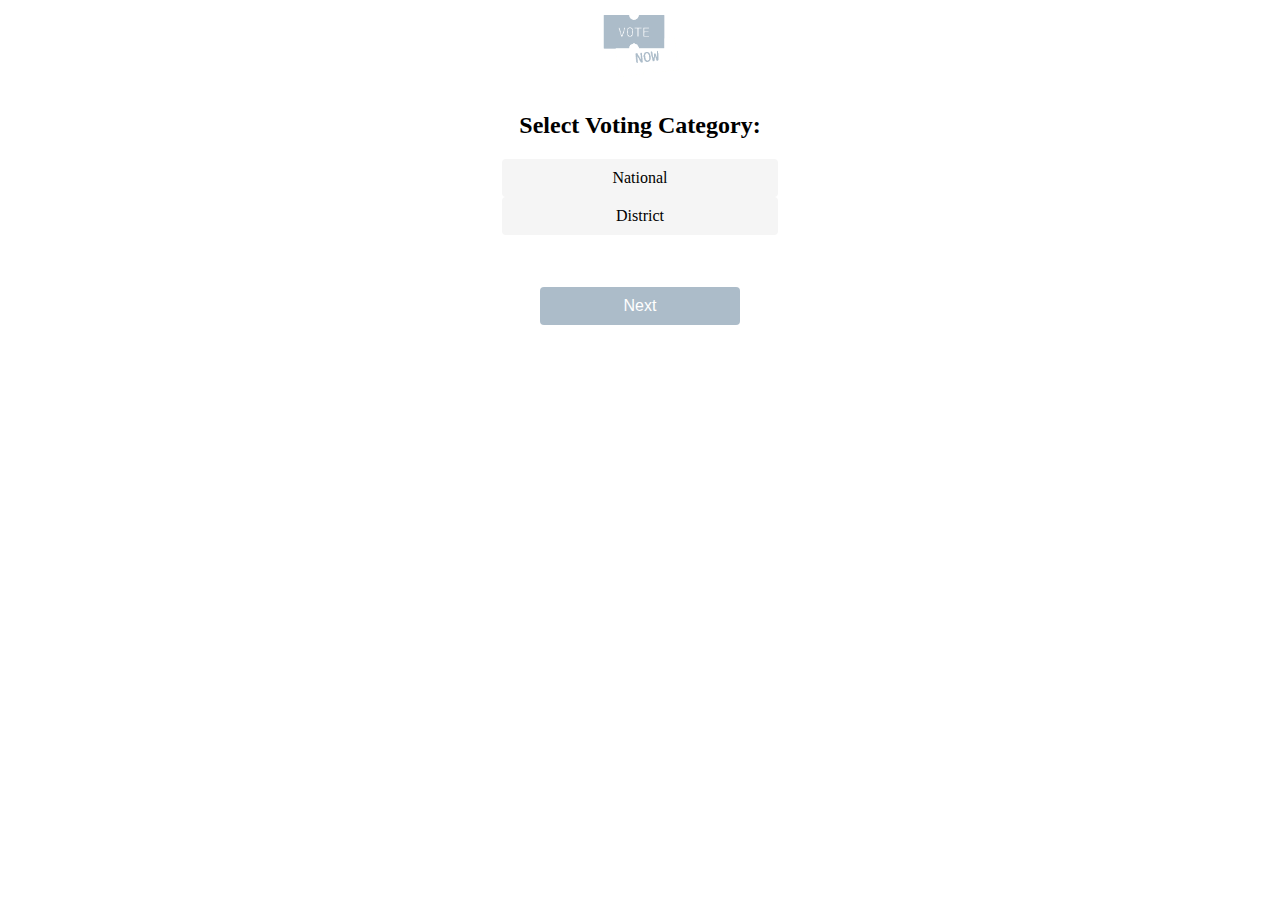
<file: vote.html>
<!DOCTYPE html>
<html lang="en">
<head>
    <meta charset="UTF-8">
    <meta name="viewport" content="width=device-width, initial-scale=1.0">
    <title>Vote Now</title>
    <link rel="stylesheet" type="text/css" href="css/style.css">
</head>
<body>
    <section id="root">
        <center>
            <img src="images/logo.png" class="mb-1" height="70"/>
            <h2>Select Voting Category:</h2>

            <ul class="nice-list">
                <li class="list-item">National</li>
                <li class="list-item">District</li>
            </ul>

            <br>
            <br>
            <button type="button" class="button modal-btn" onclick="login()">Next</button>
        </center>
    </section>

    <section id="national" style="display: none"  >
        <center>
            <img src="images/logo.png" class="mb-1" height="70"/>
            <h2>Vote For A National Party:</h2>

            <!-- Pull from database -->
            <ul class="nice-list">
                <li class="list-item">ANC</li>
                <li class="list-item">EFF</li>
                <li class="list-item">DA</li>
                <li class="list-item">Cosato</li>
            </ul>
            <!-- Pull from database -->

            <br>
            <br>
            <a href="done.html"><button type="button" class="button modal-btn">Vote</button></a>
        </center>
    </section>

    <section id="district" style="display: none">
        <center>
            <img src="images/logo.png" class="mb-1" height="70"/>
            <h2>Vote For A District Party:</h2>

            <!-- Pull from database -->
            <ul class="nice-list">
                <li class="list-item">ANC | District 8</li>
                <li class="list-item">EFF | District 8</li>
                <li class="list-item">DA | District 8</li>
                <li class="list-item">Cosato | District 8</li>
            </ul>
            <!-- Pull from database -->

            <br>
            <br>
            <a href="done.html"><button type="button" class="button modal-btn">Vote</button></a>
        </center>
    </section>

    <div class="modal">
    <div class="modal-content">
        <span class="close-btn" id="btnClose">&times;</span>
        <h2>Confirm Selection</h2>
        <p>You have selected: <strong><text id="selection"></text></strong></p>
        <p>Continue with selection?</p>
        <center>
            <p>
                <a href="#" onclick="window.location.reload()"><button type="button" class="button" onclick="login()" style="width: 80%">No</button></a>
                <br>
                <br>
                <button type="button" class="button modal-btn" onclick="navigate()" style="width: 80%">Yes</button>
            </p>
        </center>
    </div>
    </div>


    <script src="js/vote.js"></script>
</body>
</html>
</file>
<file: css/style.css>
.button {
    background-color: rgb(172, 188, 201);; /* Set the background color */
    border: none; /* Remove the border */
    color: white; /* Set the text color */
    padding: 10px 20px; /* Add some padding */
    text-align: center; /* Center the text */
    text-decoration: none; /* Remove underline */
    display: inline-block; /* Display as inline-block */
    font-size: 16px; /* Set the font size */
    border-radius: 4px; /* Add some border radius */
    transition-duration: 0.4s; /* Set the transition duration */
    cursor: pointer; /* Add a cursor pointer on hover */
    width: 200px; /* Set statndard button size */
  }
  
  .button:hover {
    background-color: rgb(162, 205, 255); /* Change the background color on hover */
    color: black;
  }
  
  .mb-1{
    margin-bottom: 10px;
  }

  .mb-2{
    margin-bottom: 20px;
  }

  .mb-3{
    margin-bottom: 30px;
  }

  .mb-4{
    margin-bottom: 40px;
  }

  .mb-5{
    margin-bottom: 50px;
  }

  body{
    font-family: 'Indie Flower', cursive; 
  }

  .header {
    background-image: url("../images/header-bg.png");
    background-size: cover;
    background-position: center;
    height: 80vh; /* Adjust the height as needed */
    text-align: center;
    color: #fff; /* Set the text color for better visibility */
    padding: 20px;
    position: relative;
  }

  #illustration{
      position: absolute;
      top: 60%;
      left: 50%;
      transform: translate(-50%, -50%);
      animation: bounce 3s infinite;
  }

  .stick-to-bottom {
    position: absolute;
    bottom: 0;
    left: 50%;
    transform: translate(-50%, -50%);
  }

  input {
    padding: 10px;
    border: 1px solid #ccc;
    border-radius: 20px;
    font-size: 16px;
    outline: none;
    transition: border-color 0.3s ease-in-out;
  }
  
  input:focus {
    border-color: #5c9ded;
    box-shadow: 0 0 5px rgba(92, 157, 237, 0.5);
  }
  
  input::placeholder {
    color: #999;
  }
  
  .nice-list {
    list-style-type: none;
    padding: 0;
  }
  
  .list-item {
    padding: 10px;
    background-color: #f5f5f5;
    border-radius: 4px;
    cursor: pointer;
    transition: background-color 0.3s ease-in-out;
    width: 20vw;
  }
  
  .list-item:hover {
    background-color: #e0e0e0;
  }
  
  .list-item.selected {
    background-color: #505ee0;
    color: #fff;
  }
  
  .modal {
    display: none;
    position: fixed;
    z-index: 9999;
    left: 0;
    top: 0;
    width: 100%;
    height: 100%;
    background-color: rgba(0, 0, 0, 0.5);
  }
  
  .modal-content {
    position: relative;
    background-color: #fff;
    margin: 10% auto;
    padding: 20px;
    max-width: 400px;
    border-radius: 4px;
  }
  
  .close-btn {
    position: absolute;
    top: 10px;
    right: 15px;
    cursor: pointer;
    font-size: 24px;
  }

  #loader {
    display: none;
    position: fixed;
    top: 0;
    left: 0;
    width: 100%;
    height: 100%;
    background-color: rgba(0, 0, 0, 0.5);
    z-index: 9999;
  }
  
  @keyframes spin {
    0% {
      transform: rotate(0deg);
    }
    100% {
      transform: rotate(360deg);
    }
  }
  
  #loader::after {
    content: "";
    display: block;
    position: absolute;
    top: 50%;
    left: 50%;
    width: 60px;
    height: 60px;
    margin: -30px 0 0 -30px;
    border-radius: 50%;
    border: 6px solid #fff;
    border-color: #fff transparent #fff transparent;
    animation: spin 1.2s linear infinite;
  }
  

  .slide-in {
    position: relative;
    animation: slideIn 0.5s ease-in;
  }

  /* The side navigation menu */
.sidebar {
  margin: 0;
  padding: 0;
  width: 200px;
  background-color: #f1f1f1;
  position: fixed;
  height: 100%;
  overflow: auto;
}

/* Sidebar links */
.sidebar a {
  display: block;
  color: black;
  padding: 16px;
  text-decoration: none;
}

/* Active/current link */
.sidebar a.active {
  background-color: rgb(49, 140, 228);
  color: white;
}

/* Links on mouse-over */
.sidebar a:hover:not(.active) {
  background-color: rgb(28, 103, 173);
  color: white;
}

/* Page content. The value of the margin-left property should match the value of the sidebar's width property */
div.content {
  margin-left: 200px;
  padding: 1px 16px;
  height: 1000px;
}

ul.navbar {
  list-style-type: none;
  margin: 0;
  padding: 0;
  overflow: hidden;
  background-color: rgb(49, 140, 228);
}

ul.navbar li {
  float: left;
}

ul.navbar li a {
  display: block;
  color: white;
  text-align: center;
  padding: 14px 16px;
  text-decoration: none;
}

ul.navbar li a:hover {
  background-color: rgb(28, 103, 173);
}

ul.navbar li ul.dropdown {
  display: none;
  position: absolute;
  background-color: rgb(28, 103, 173);
  margin-left: -3%;
  box-shadow: 0px 8px 16px 0px rgba(0,0,0,0.2);
  z-index: 1;
}

ul.navbar li:hover ul.dropdown {
  display: block;
}

ul.navbar li ul.dropdown li {
  display: block;
}

ul.navbar li ul.dropdown li a {
  color: white;
  text-decoration: none;
  display: block;
  text-align: left;
}

ul.navbar li ul.dropdown li a:hover {
  background-color: rgb(49, 140, 228);
}

ul.navbar li:last-child {
  float: right;
}

#loginFrom{
  box-shadow: 0px 3px 9px rgba(0, 0, 0, 0.3);
  width: 80%;
  border-radius: 5%;
  padding-bottom: 5%;
  padding-top: 5%;
  background-color: rgba(255, 255, 255, 0.7);
}

#regForm{
  box-shadow: 0px 3px 9px rgba(0, 0, 0, 0.3);
  width: 70%;
  border-radius: 5%;
  padding-bottom: 1%;
  padding-top: 1%;
  background-color: rgba(255, 255, 255, 0.7);
}

.body{
  background-image: url("https://thumbs.dreamstime.com/b/wooden-checkmark-voting-elections-gray-background-presidency-parliamentary-elections-referendum-survey-wooden-147416182.jpg");
  background-repeat: no-repeat;
  background-size: 100dvw 100dvh;
  padding-top: 3%;
  align-items: center;
  display: flex;
  justify-content: center;
  background-position: center center;
}

/* On screens that are less than 700px wide, make the sidebar into a topbar */
@media screen and (max-width: 700px) {
  .sidebar {
    width: 100%;
    height: auto;
    position: relative;
  }
  .sidebar a {float: left;}
  div.content {margin-left: 0;}
}

/* On screens that are less than 400px, display the bar vertically, instead of horizontally */
@media screen and (max-width: 400px) {
  .sidebar a {
    text-align: center;
    float: none;
  }
}
  
@keyframes slideIn {
  0% {
    transform: translateY(100%);
    opacity: 0;
  }
  100% {
    transform: translateY(0);
    opacity: 1;
  }
}

@keyframes bounce {
  0%, 100% {
    transform: translate(-50%, -50%) translateY(0);
  }
  50% {
    transform: translate(-50%, -50%) translateY(-20px);
  }
}
</file>
